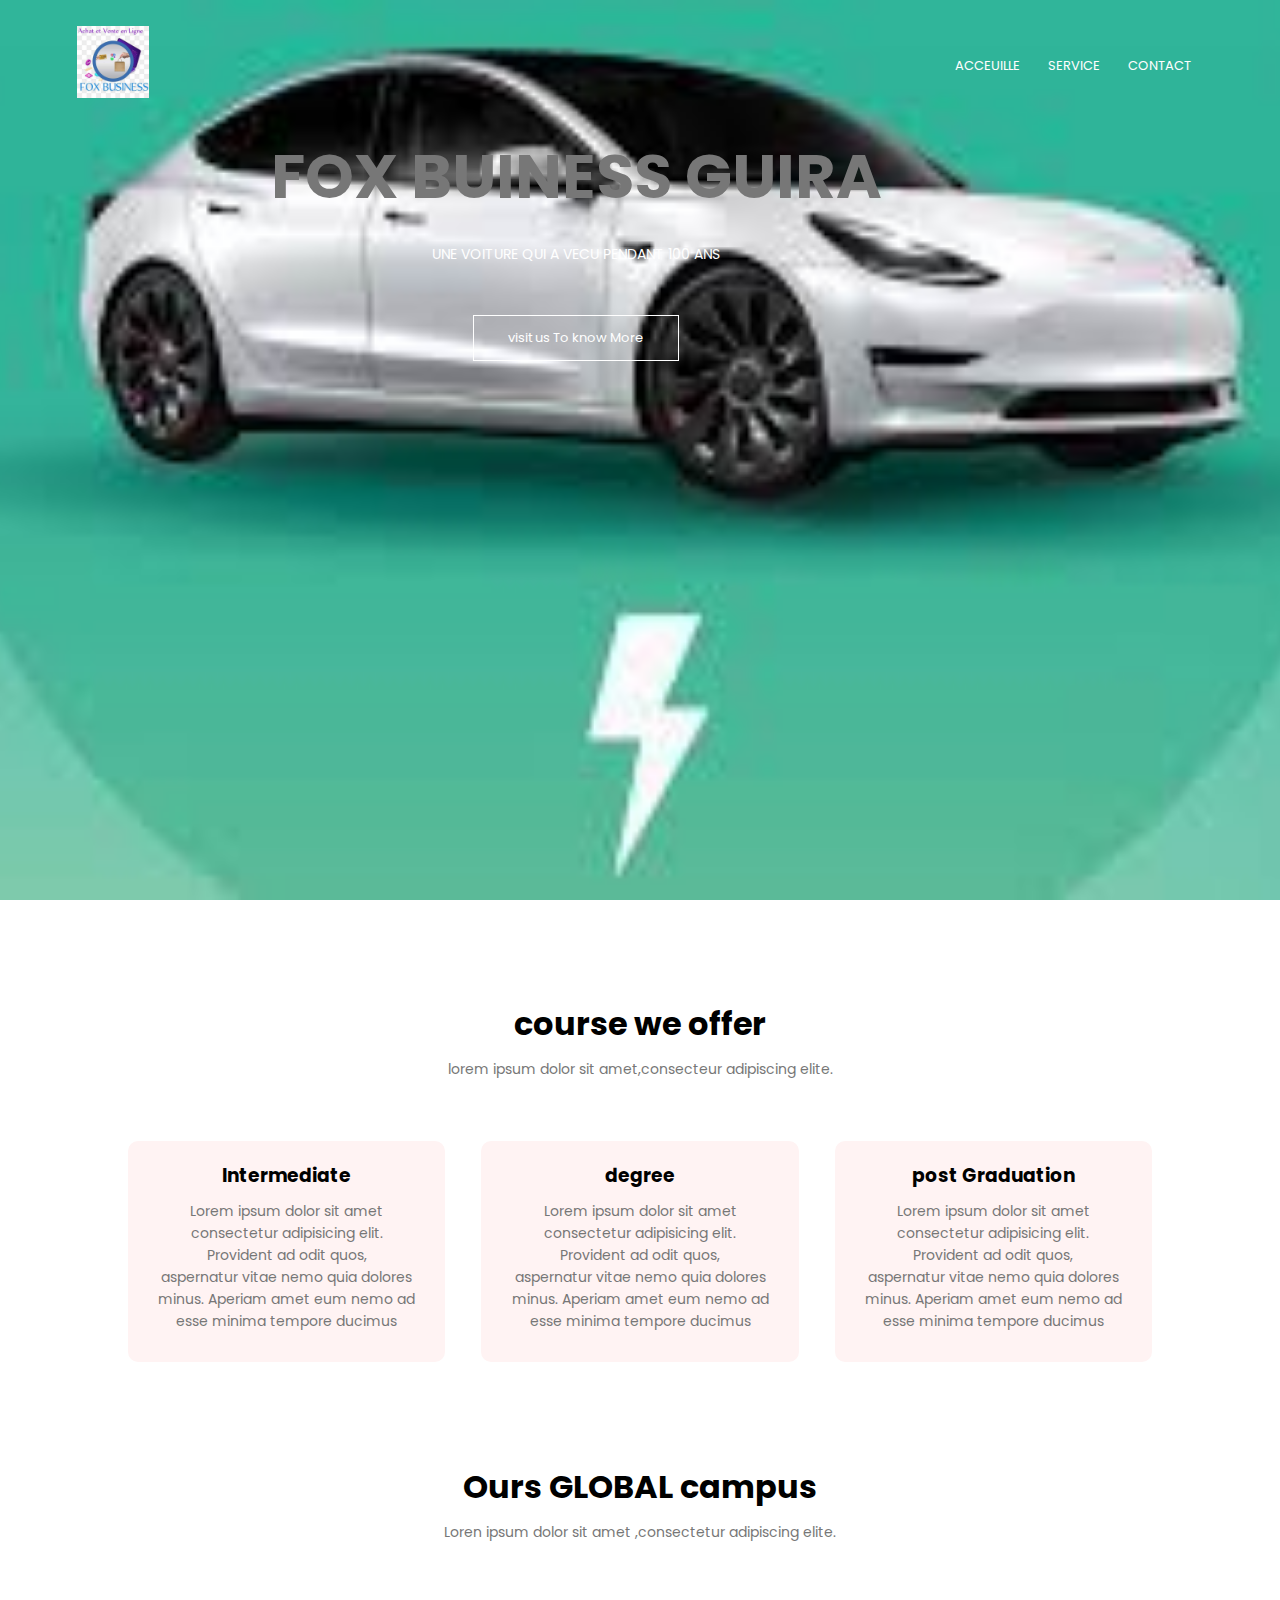
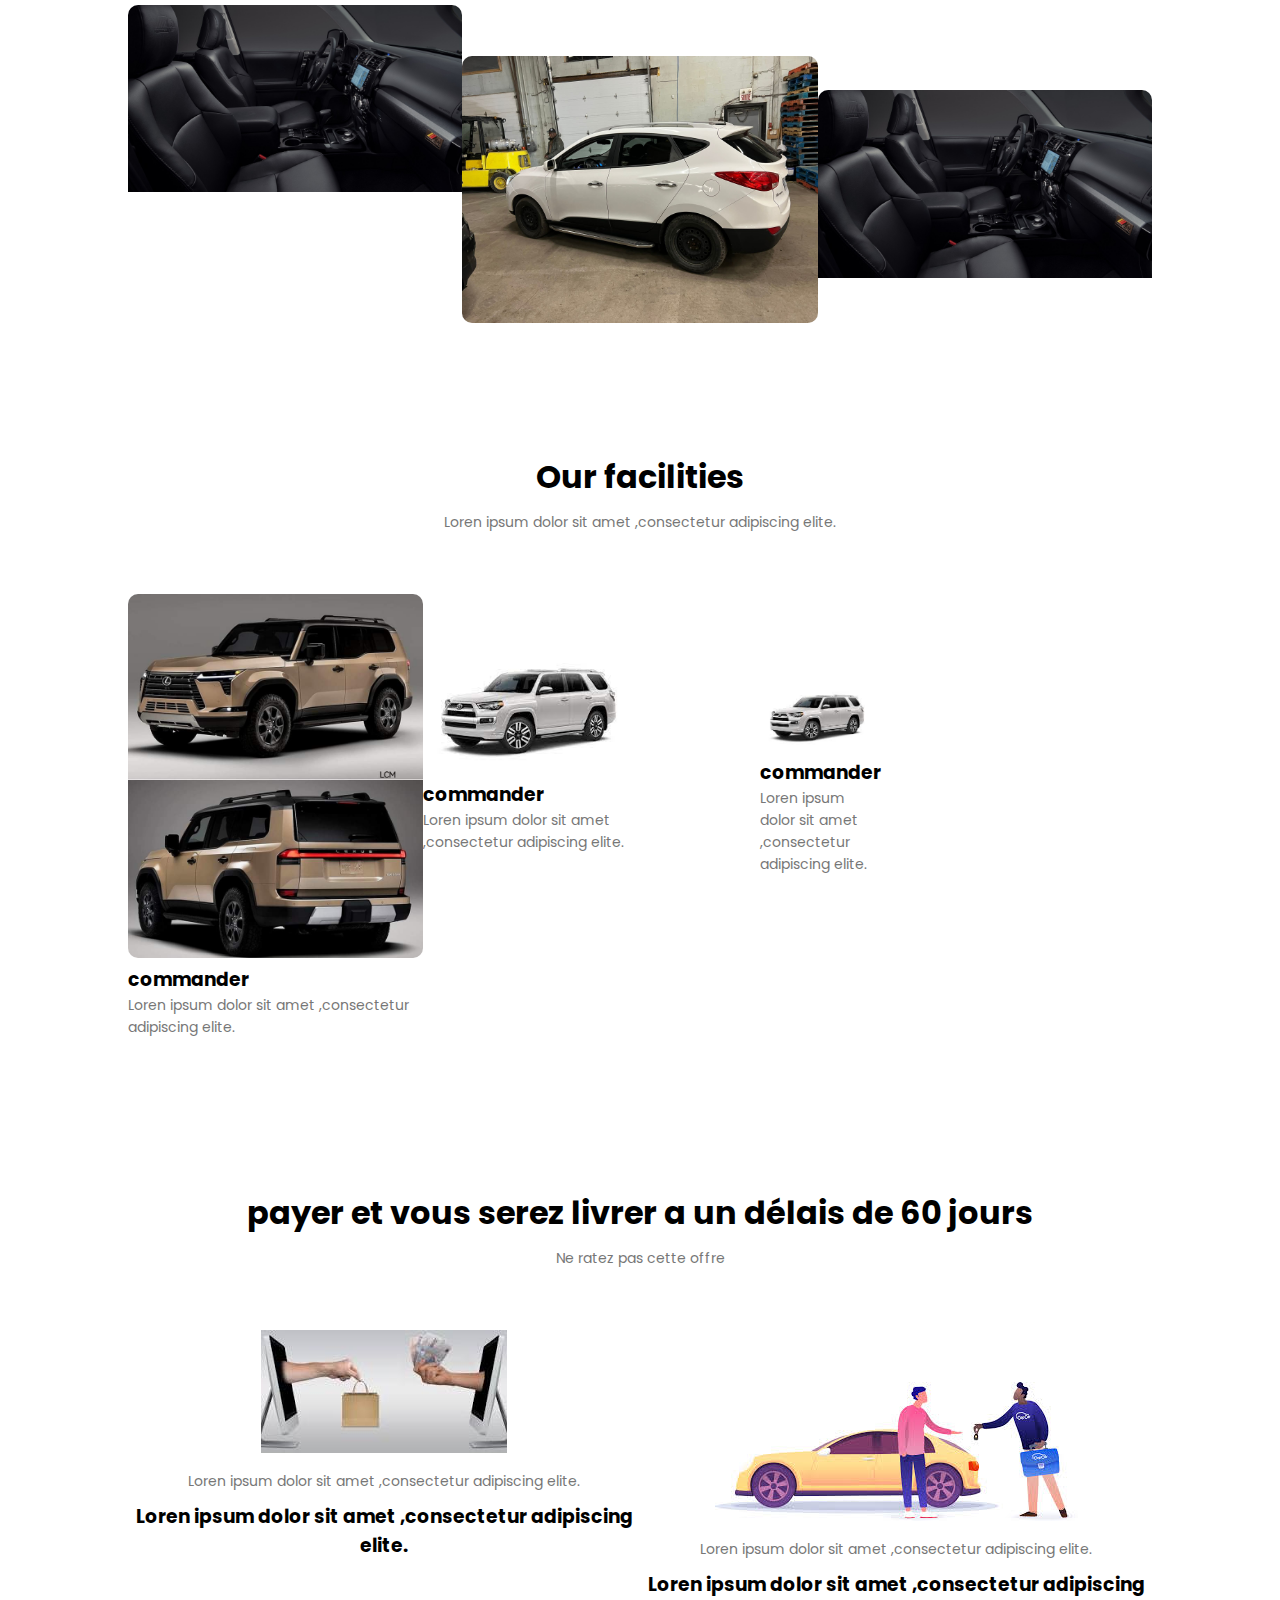
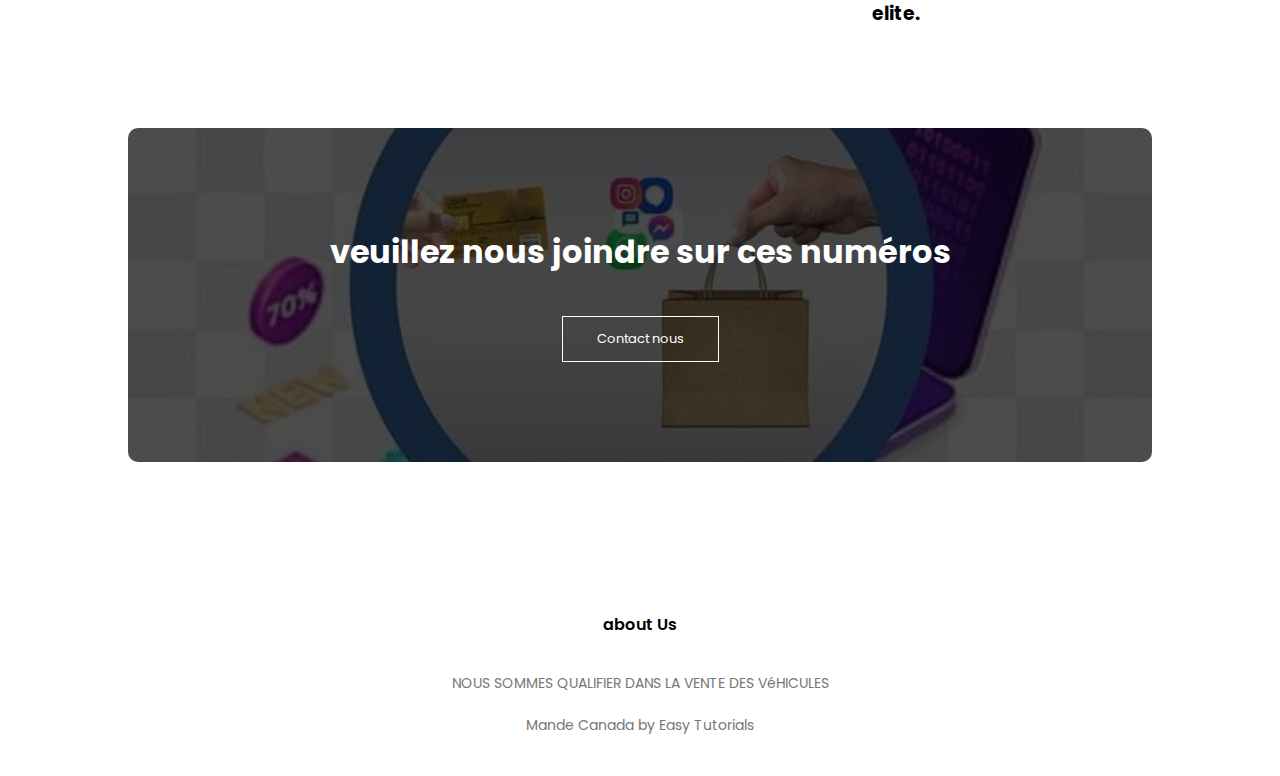
<file: index.html>
<!DOCTYPE html>
<html lang="en">
<head>
    <meta charset="UTF-8">
    <meta name="viewport" content="width=device-width, initial-scale=1.0">
    <title>Document</title>
    <link rel="stylesheet" href="style.css">
    <link rel="stylesheet" href="https://cdnjs.cloudflare.com/ajax/libs/font-awesome/6.4.2/css/all.min.css" integrity="sha512-z3gLpd7yknf1YoNbCzqRKc4qyor8gaKU1qmn+CShxbuBusANI9QpRohGBreCFkKxLhei6S9CQXFEbbKuqLg0DA==" crossorigin="anonymous" referrerpolicy="no-referrer" />
    <link rel="preconnect" href="https://fonts.googleapis.com">
<link rel="preconnect" href="https://fonts.gstatic.com" crossorigin>
<link href="https://fonts.googleapis.com/css2?family=Poppins:ital,wght@0,100;0,200;0,300;0,400;0,600;1,100;1,300;1,400;1,500;1,600;1,700;1,800;1,900&display=swap" rel="stylesheet">
</head>
<body>
<section class="header">
<nav>
<a href="index.html"><img src="look.jpg" alt="" class="lou"></a>
<div class="nav-links" id="nav-links">
<i class=" fa fa-times"onclick="hideMenu()"></i>

    <ul>
        <li> <a href="index.html">ACCEUILLE</a></li>
        <li> <a href="service.html">SERVICE</a></li>
        <li> <a href="contact.html">CONTACT</a></li>
    
    </ul>
</di>
<i class="fa fa-bars" onclick="showMEnu"></i>
</nav>
<div class="text-box">
<h1>FOX BUINESS GUIRA</h1>
<P>  UNE VOITURE QUI A VECU PENDANT 100 ANS</P>
<a href="" class="hero-btn">visit us To know More</a>
</div>
</section>










<!-- course -->
<section class="course">
<h1>course we offer</h1>
<p>lorem ipsum dolor sit amet,consecteur adipiscing elite.</p>


<div class="row">
<div class="course-col">
    <h3>Intermediate</h3>
    <p>Lorem ipsum dolor sit amet consectetur adipisicing elit.</br>
     Provident ad odit quos,</br> aspernatur vitae nemo quia dolores minus.
      Aperiam amet eum nemo ad esse minima tempore ducimus </p>
</div> 
        
      <div class="course-col">
        <h3>degree</h3>
        <p>Lorem ipsum dolor sit amet consectetur adipisicing elit.</br>
         Provident ad odit quos,</br> aspernatur vitae nemo quia dolores minus.
          Aperiam amet eum nemo ad esse minima tempore ducimus </p>
      </div>
          
          
          <div class="course-col">
            <h3>post Graduation</h3>
            <p>Lorem ipsum dolor sit amet consectetur adipisicing elit.</br>
             Provident ad odit quos,</br> aspernatur vitae nemo quia dolores minus.
              Aperiam amet eum nemo ad esse minima tempore ducimus </p>
          </div>
           


</section>
<!-- campus -->

<section class="campus">
<h1>Ours GLOBAL campus</h1>
<p>Loren ipsum dolor sit amet ,consectetur adipiscing elite.</p>



<div class="row">
<div class="campus-col">
<img src="roun1.jpg" alt="">
<div class="layer">
<h3></h3>
</div>
</div>


<div class="row">
    <div class="campus-col">
        <img src="guira.jpg" alt="">
    <div class="layer">
    <h3></h3>
    </div>
</div>
<div class="row">
    <div class="campus-col">
        <img src="roun1.jpg" alt="">
        
    <div class="layer">
       <h3></h3>
    </div>
</div>


</div>
</div>


</section>
<!-- facilities -->
<section class="facilities">
<h1>Our facilities</h1>
<p>Loren ipsum dolor sit amet ,consectetur adipiscing elite.</p>


<div class="row">
<div class="facilities-col">
<img src="voiture.jpg" alt="">
<h3>commander</h3>
<p>Loren ipsum dolor sit amet ,consectetur adipiscing elite.</p>
</div>



<div class="row">
    <div class="facilities-col">
    <img src="download.jpg" alt="">
    <h3>commander</h3>
    <p>Loren ipsum dolor sit amet ,consectetur adipiscing elite.</p>
    </div>

    




<div class="row">
    <div class="facilities-col">
    <img src="download.jpg" alt="">
    <h3>commander</h3>
    <p>Loren ipsum dolor sit amet ,consectetur adipiscing elite.</p>
    </div>



</section>
<!-- testimonials -->
<section class="testimonials">
<h1> payer et vous serez livrer a  un délais de 60 jours</h1>
<p>Ne ratez pas cette offre</p>
<div class="row">
<div class="testimonial-col">
<img src="download (1).jpg" alt="">
<p>Loren ipsum dolor sit amet ,consectetur adipiscing elite.</p>
<h3>Loren ipsum dolor sit amet ,consectetur adipiscing elite.</h3>
<i class="fa-solid fa-star fa-2xl" style="color: #cd2f1d;"></i>
<i class="fa-solid fa-star fa-2xl" style="color: #cd2f1d;"></i>
<i class="fa-solid fa-star fa-2xl" style="color: #cd2f1d;"></i>
<i class="fa-solid fa-star fa-2xl" style="color: #cd2f1d;"></i>



<i class="fa fa-star-o"></i>
</div>
<div class="row">
    <div class="testimonial-col">
    <img src="images.jpg" alt="">
    <p>Loren ipsum dolor sit amet ,consectetur adipiscing elite.</p>
<h3>Loren ipsum dolor sit amet ,consectetur adipiscing elite.</h3>
<i class="fa-solid fa-star fa-2xl" style="color: #cd2f1d;"></i>
<i class="fa-solid fa-star fa-2xl" style="color: #cd2f1d;"></i>
<i class="fa-solid fa-star fa-2xl" style="color: #cd2f1d;"></i>
<i class="fa-solid fa-star fa-2xl" style="color: #cd2f1d;"></i>












<i class="fa fa-star-half-o"></i>
</div>






</div>
</div>





</section>
<!-- coll to action -->
<section class="cta">
<h1>veuillez nous joindre sur ces numéros</h1>
<a href="" class="hero-btn">Contact nous</a>


</section>
<!-- footer -->
<section class="footer">
<h4>about Us</h4>
<p>NOUS SOMMES QUALIFIER DANS LA VENTE DES VéHICULES</p>
<div class="icons">

    <i class="fa-brands fa-facebook fa-2xl" style="color: #256be4;"></i>
    <i class="fa-brands fa-twitter fa-2xl" style="color: #0f49ae;"></i>
    <i class="fa-brands fa-whatsapp fa-2xl" style="color: #07cfcb;"></i>
<i class="fa-brands fa-linkedin fa-2xl" style="color: #0b4ec1;"></i>
<i class="fa-brands fa-instagram fa-2xl" style="color: #094fc8;"></i>
</div>
<p>Mande Canada <i class="fa fa-heart-o"></i>by Easy Tutorials</p>

</section>














     <!-- javascrip -->
<script>
var navLinks= document.getElementById("navLinks");
function showMEnu(){
    navLinks.style.right ="0";
}
function hideMenu(){
    navLinks.style.right = "-200px";
} 
</script>

    
</body>
</html>
</file>
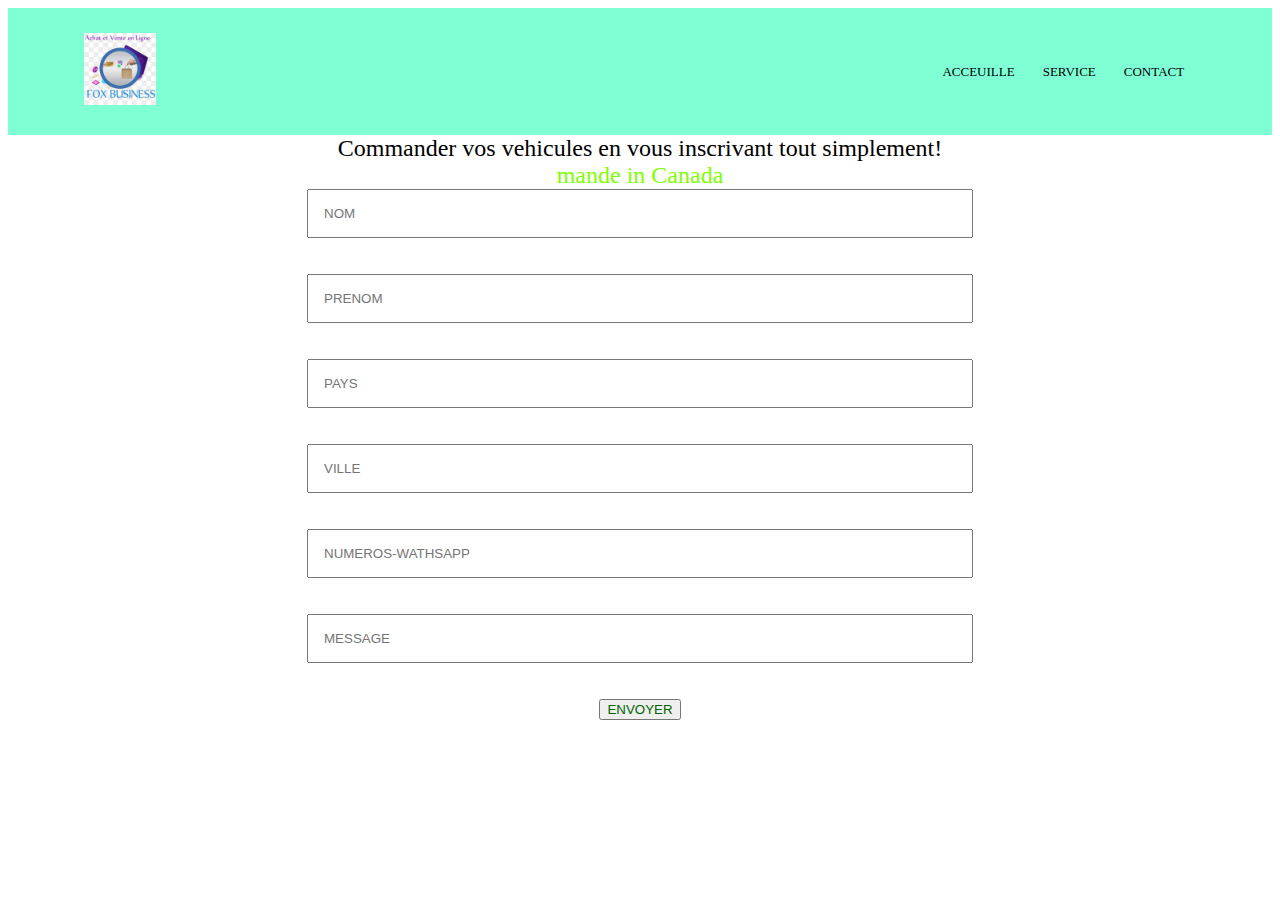
<file: contact.html>
<!DOCTYPE html>
<html lang="en">
<head>
    <meta charset="UTF-8">
    <meta name="viewport" content="width=device-width, initial-scale=1.0">
    <title>Document</title>
    <link rel="stylesheet" href="contact.css">
    <link rel="stylesheet" href="https://cdnjs.cloudflare.com/ajax/libs/font-awesome/6.4.2/css/all.min.css" integrity="sha512-z3gLpd7yknf1YoNbCzqRKc4qyor8gaKU1qmn+CShxbuBusANI9QpRohGBreCFkKxLhei6S9CQXFEbbKuqLg0DA==" crossorigin="anonymous" referrerpolicy="no-referrer" />
    <link rel="preconnect" href="https://fonts.googleapis.com">
<link rel="preconnect" href="https://fonts.gstatic.com" crossorigin>
<link href="https://fonts.googleapis.com/css2?family=Poppins:ital,wght@0,100;0,200;0,300;0,400;0,600;1,100;1,300;1,400;1,500;1,600;1,700;1,800;1,900&display=swap" rel="stylesheet">
</head>
<body>
    <nav>
        <a href="index.html"><img src="look.jpg" alt="" class="lou"></a>
        <div class="nav-links" id="nav-links">
        <i class=" fa fa-times"onclick="hideMenu()"></i>
        
            <ul>
            
                <li> <a href="index.html" class="LL">ACCEUILLE</a></li>
                <li> <a href="service.html">SERVICE</a></li>
                <li> <a href="contact.html">CONTACT</a></li>
            
            </ul>
        </di>
        <i class="fa fa-bars" onclick="showMEnu"></i>
        </nav>
        <!-- message -->
    <section>
   <div class="header"> Commander vos vehicules en vous inscrivant tout simplement!<br/>
   <div class="c">mande in Canada</div>
   </div>
    <section class="p">
    <input type="text" placeholder="NOM"><br/><br/><br/>
    <input type="text" placeholder="PRENOM"><br/><br/><br/>
    <input type="text" placeholder="PAYS"><br/><br/><br/>
    <input type="text" placeholder="VILLE"><br/><br/><br/>
    <input type="text" placeholder="NUMEROS-WATHSAPP"><br/><br/><br/>
     <input type="text" placeholder="MESSAGE"><br/><br/><br/>
    <button class="RE">ENVOYER</button>
    
    </section>
   
    </section>
</body>
</html>
</file>
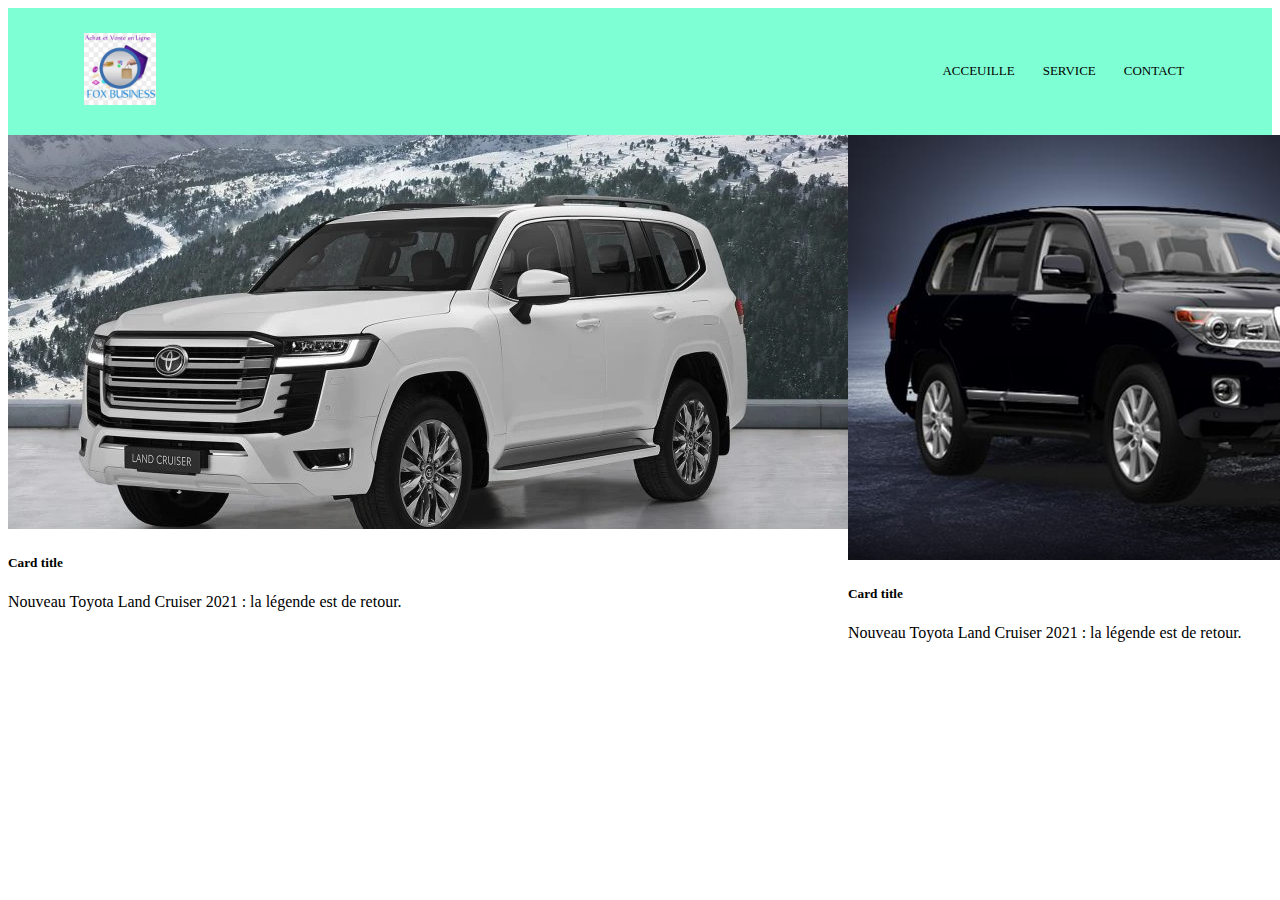
<file: service.html>
<!DOCTYPE html>
<html lang="en">
<head>
    <meta charset="UTF-8">
    <meta name="viewport" content="width=device-width, initial-scale=1.0">
    <title>Document</title>
    <link rel="stylesheet" href="service.css">
    <link rel="stylesheet" href="https://cdnjs.cloudflare.com/ajax/libs/font-awesome/6.4.2/css/all.min.css" integrity="sha512-z3gLpd7yknf1YoNbCzqRKc4qyor8gaKU1qmn+CShxbuBusANI9QpRohGBreCFkKxLhei6S9CQXFEbbKuqLg0DA==" crossorigin="anonymous" referrerpolicy="no-referrer" />
    <link rel="preconnect" href="https://fonts.googleapis.com">
<link rel="preconnect" href="https://fonts.gstatic.com" crossorigin>
<link href="https://fonts.googleapis.com/css2?family=Poppins:ital,wght@0,100;0,200;0,300;0,400;0,600;1,100;1,300;1,400;1,500;1,600;1,700;1,800;1,900&display=swap" rel="stylesheet">
</head>
<body>
    <nav>
        <a href="index.html"><img src="look.jpg" alt=""class="lou"></a>
        <div class="nav-links" id="nav-links">
        <i class=" fa fa-times"onclick="hideMenu()"></i>
        
            <ul>
                <li> <a href="">ACCEUILLE</a></li>
                <li> <a href="">SERVICE</a></li>
                <li> <a href="index.html">CONTACT</a></li>
            
            </ul>
        </di>
        <i class="fa fa-bars" onclick="showMEnu"></i>
        </nav>
        <section>
        <div class="kk">
            <div class="row row-cols-1 row-cols-md-2 g-4">
                <div class="col">
                  <div class="card">
                    <img src="1lc300.webp" class="card-img-top" alt="...">
                    <div class="card-body">
                      <h5 class="card-title">Card title</h5>
                      <p class="card-text">Nouveau Toyota Land Cruiser 2021 : la légende est de retour.</p>
                    
                    </div>
                  </div>
                </div>
                <!-- <div class="col">
                  <div class="card">
                    <img  src="" class="card-img-top" alt="...">
                    <div class="card-body">
                      <h5 class="card-title">Card title</h5>
                      <p class="card-text">Nouveau Toyota Land Cruiser 2021 : la légende est de retour.</p>
                    </div>
                  </div>
                </div> -->
                <div class="col">
                  <div class="card">
                    <img src="toyota-.png" class="card-img-top" alt="...">
                    <div class="card-body">
                      <h5 class="card-title">Card title</h5>
                      <p class="card-text">Nouveau Toyota Land Cruiser 2021 : la légende est de retour.</p>
                    </div>
                  </div>
                </div>
                <!-- <div class="col">
                  <div class="card">
                    <img src="..." class="card-img-top" alt="...">
                    <div class="card-body">
                      <h5 class="card-title">Card title</h5>
                      <p class="card-text">This is a longer card with supporting text below as a natural lead-in to additional content. This content is a little bit longer.</p>
                    </div>
                  </div>
                </div>
              </div> -->
        
        </div>
        
        
        </section>
    
</body>
</html>
</file>
<file: style.css>
*{
    margin: 0;
    padding: 0;
    font-family: 'poppins',sans-serif
}
.header{
    min-height: 100vh;
    width: 100%;
    background-image: url(images\ \(1\).jpg);
    background-position: center;
    background-size: cover;
    position: relative;
}
nav{
    display: flex;
    padding: 2% 6%;
    justify-content: space-between;
    align-items: center;
}
nav img{
    width: 150px;
    
    
}
.nav-links{
    flex: 1;
    text-align: right;
    
}
.nav-links ul li{
    list-style: none;
    display: inline-block;
    padding: 8px 12px;
    position: relative;
    }
.nav-links ul li a{
    color: #fff;
    text-decoration: none;
    font-size: 13px;
}
.nav-links ul li:after{
    content: '';
    width: 0%;
    height: 2PX;
    background: #f44336;
    display: block;
    margin: auto;
    transition: 0.5s;
}
.nav-links ul li:hover::after{
    width: 100%;
    
    
}
.text-box{
    width: 90%;
    color: #fff;
    position: absolute;
    top:50%
    left 50%;
    transform: translate(-50%-50%);
    text-align: center;
    
    
}
.text-box h1{
    font-size: 62px;
    color: #777;
}
.text-box p{
    margin:10px 0 40px;
    font-size: 14px;
    color: #fff;
}
.hero-btn{
    display: inline-block;
    text-decoration: none;
    color: #fff;
    border: 1px solid #fff;
    padding: 12px 34px;
    font-size: 13px;
    background: 13px;
    position: relative;
    cursor: pointer;
    
}
.hero-btn:hover{
    border: 1px solid #f44336;
    transition: 1s;
    
    
}
nav .fa{
    display: none;
}



@media(max-width:700px){
    .text-box h1{
        font-size: 20px;
        
    }
    .nav-links ul li{
        display: block;
        
    }
    .nav-links{
        position: absolute;
        background: #f44336;
        height: 100vh;
        width: 200px;
        top:0;
        right:-200px;
        
        text-align: left;
        z-index: 2;
        transition: 1s;
        
        
    }
    .nav .fa{
        display: block;
        color:#fff;
        margin: 10px;
        font-size: 22px;
        cursor: pointer;
        
        
        
        
    }
    .nav-links ul{
        padding: 30px;
    }
   
    h1{
        font-size: 36px;
        font-weight: 600;
    }
    
    
   
    h3{
        text-align: center;
        font-weight:600;
        margin: 10px 0;
        
        
    }
   
   
    
    
}
@media(max-width:700px){
    
}
.course{
    width: 80%;
    margin: auto;
    text-align: center;
    padding-top: 100px;
} 
.course-col{
    flex-basis: 31%;
    background: #FFF3F3;
    border-radius: 10px;
    margin-bottom: 5%;
    padding: 20PX 12PX;
    box-sizing: border-box;
    transition: 0.5s;
    
}
.row{
    margin-top: 5%;
    display: flex;
    justify-content:space-between ;
}
.course-col:hover{
    box-shadow: 0 0 20px 0px rgba(0, 0, 0, 0.2);
    
    
}
p{
    color: #777;
    font-size: 14px;
    font-weight: 300px;
    line-height:22px;
    padding: 10px;
    

}
/* campus */
.campus{
    width: 80%;
    margin: auto;
    text-align: center;
    padding-top: 50px;
    
}
.campus-col{
    flex-basis: 32;
    border-radius: 10px;
    margin-bottom: 30px;
    position: relative;
    overflow: hidden;
}
.campus-col img{
    width: 100%;
    display: block;
}
.layer{
    background: transparent;
    height: 100%;
    width: 100%;
    position: absolute;
    top: 0;
    left: 0;
    transition: 0.5s;
     }
.layer:hover{
    background: rgba(226,0,0,0.7);
    
}
.layer h3{
    width: 100%;
    font-weight:500;
    color: #fff;
    font-size: 26px;
    bottom: 0;
    left:50%;
    transform: trnslateX(-50%);
    position: absolute;
    opacity: 0;
    transition: 0.5s;
    
    
    
}
.layer:hover h3{
    bottom: 49%;
    opacity: 1;
    
}
/* facalites */
.facilities{
    width: 80%;
    margin: auto;
    text-align: center;
    padding-top: 100px;
}
.facilities-col{
    flex-basis: 31%;
    border-radius: 10px;
    margin-bottom: 5%;
    text-align: left;
}
.facilities-col img{
    width: 100%;
    border-radius: 10px;
}
.facilities-col p{
    padding: 0;
    
}
.facilicities-col h3{
    margin-top: 16px;
    margin-bottom: 15px;
    text-align: left;
    
}
/* testimonials */
.testimonials{
    width: 80%;
    margin: auto;
    padding-top: 100px;
    text-align: center;
}
.testimonials-col{
    flex-basis: 44%;
    border-radius: 10px;
    margin-bottom: 5%;
    text-align: left;
    padding: 25%;
    cursor: pointer;
    display: flex;
    
}
.testimonials-col img{
    height: 40%;
    margin-left: 5px;
    margin-right: 30px;
    border-radius: 50%;
    
}
.testimonials-col p{
    padding: 0;
    
}
.testimonials-col h3{
    margin-top: 15px;
    text-align: left;
    
    
}
.testimonials-col .fa{
    color: #f44336;
    
}
@media(max-vidth:700px){
    .testimonials-col img{
        margin-left: 0px;
        margin-right: 15px;
    }
}
.cta{
    margin: 100px auto;
    width: 80%;
    background-image: linear-gradient(rgba(0,0,0,0.7),rgba(0,0,0,0.7)),url(look.jpg);
    background-position: center;
    background-size: cover;
    border-radius: 10px;
    text-align: center;
    padding: 100px 0;
    
    
}
.cta h1{
    color: #fff;
    margin-bottom: 40px;
    padding: 0;
}
@media(max-width:700px){
    .cta h1{
        font-size: 24px;
        
    }
}
.footer{
    width: 100%;
    text-align: center;
    padding: 30px 0;
    
    
}
.footer h4{
    margin-bottom: 25px;
    margin-top: 20px;
    font-weight: 600;
}
.icons .fa{
    color:#f44336;
    margin: 0 13px;
    cursor: pointer;
    padding: 18px 0;
}
.fa-heart-o{
    color: #f44336;
    
}
.lou{
    width: 10%;
}
</file>
<file: contact.css>
nav{
    display: flex;
    padding: 2% 6%;
    justify-content: space-between;
    align-items: center;
    background-color: aquamarine;
}
nav img{
    width: 150px;
    
    
}
.nav-links{
    flex: 1;
    text-align: right;
    
}
.nav-links ul li{
    list-style: none;
    display: inline-block;
    padding: 8px 12px;
    position: relative;
    }
.nav-links ul li a{
    color: black;
    text-decoration: none;
    font-size: 13px;
}
.lou{
    width: 10%;
}
nav .fa{
    display: none;
}
.header{
    text-align: center;
    font-size: x-large;
}
.c{
    color: chartreuse;
}
.p {
    text-align: center ;
    
    height: 100%;
    
}
.RE{
    color: darkgreen;
    cursor: pointer;
}
.p input{
    width: 50%;
    height: 100%;
    cursor: pointer;
    padding: 15PX;
}
</file>
<file: service.css>
nav{
    display: flex;
    padding: 2% 6%;
    justify-content: space-between;
    align-items: center;
    background-color: aquamarine;
}
nav img{
    width: 150px;
    
    
}
.nav-links{
    flex: 1;
    text-align: right;
    
}
.nav-links ul li{
    list-style: none;
    display: inline-block;
    padding: 8px 12px;
    position: relative;
    }
.nav-links ul li a{
    color: black;
    text-decoration: none;
    font-size: 13px;
}
.nav-links ul li:after{
    content: '';
    width: 0%;
    height: 2PX;
    background: #f44336;
    display: block;
    margin: auto;
    transition: 0.5s;
}
.nav-links ul li:hover::after{
    width: 100%;
    
    
}

nav .fa{
    display: none;
}
.row{
    display: flex;
}
.lou{
    width: 10%;
}
</file>
